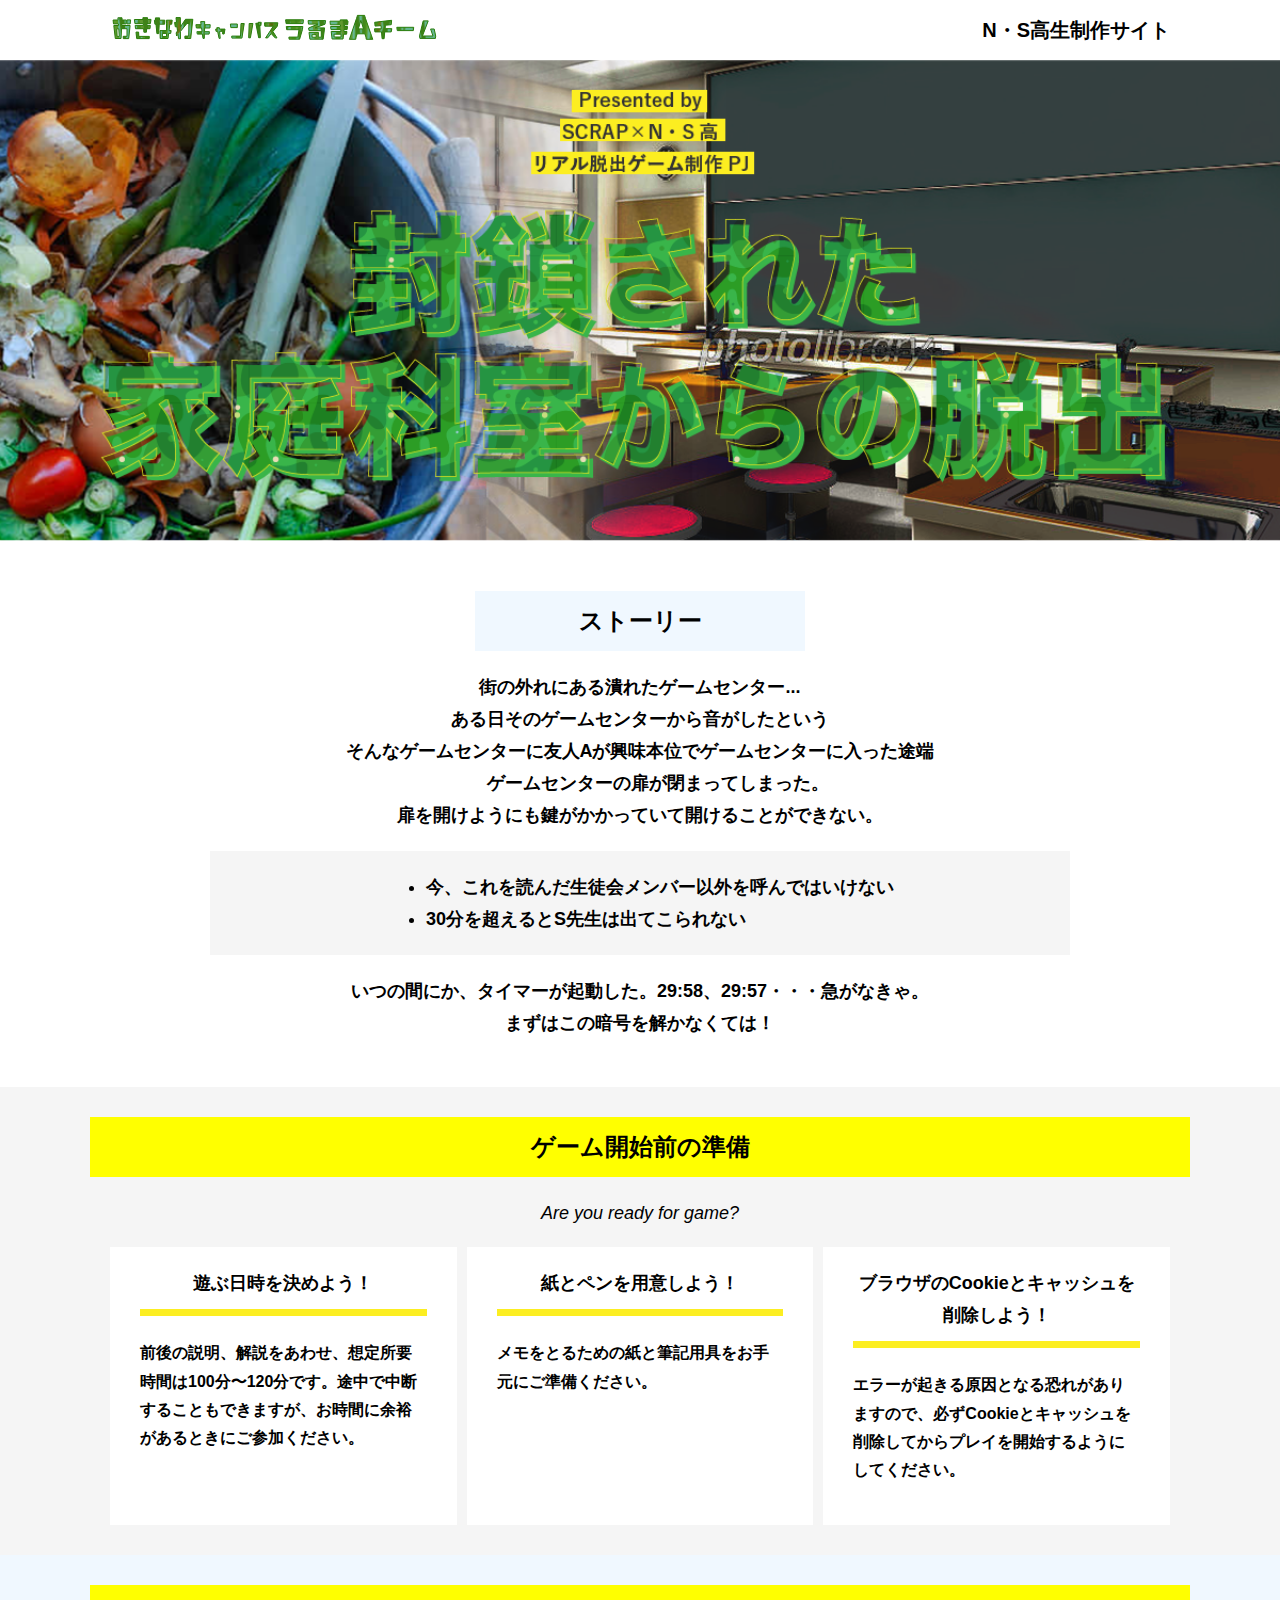
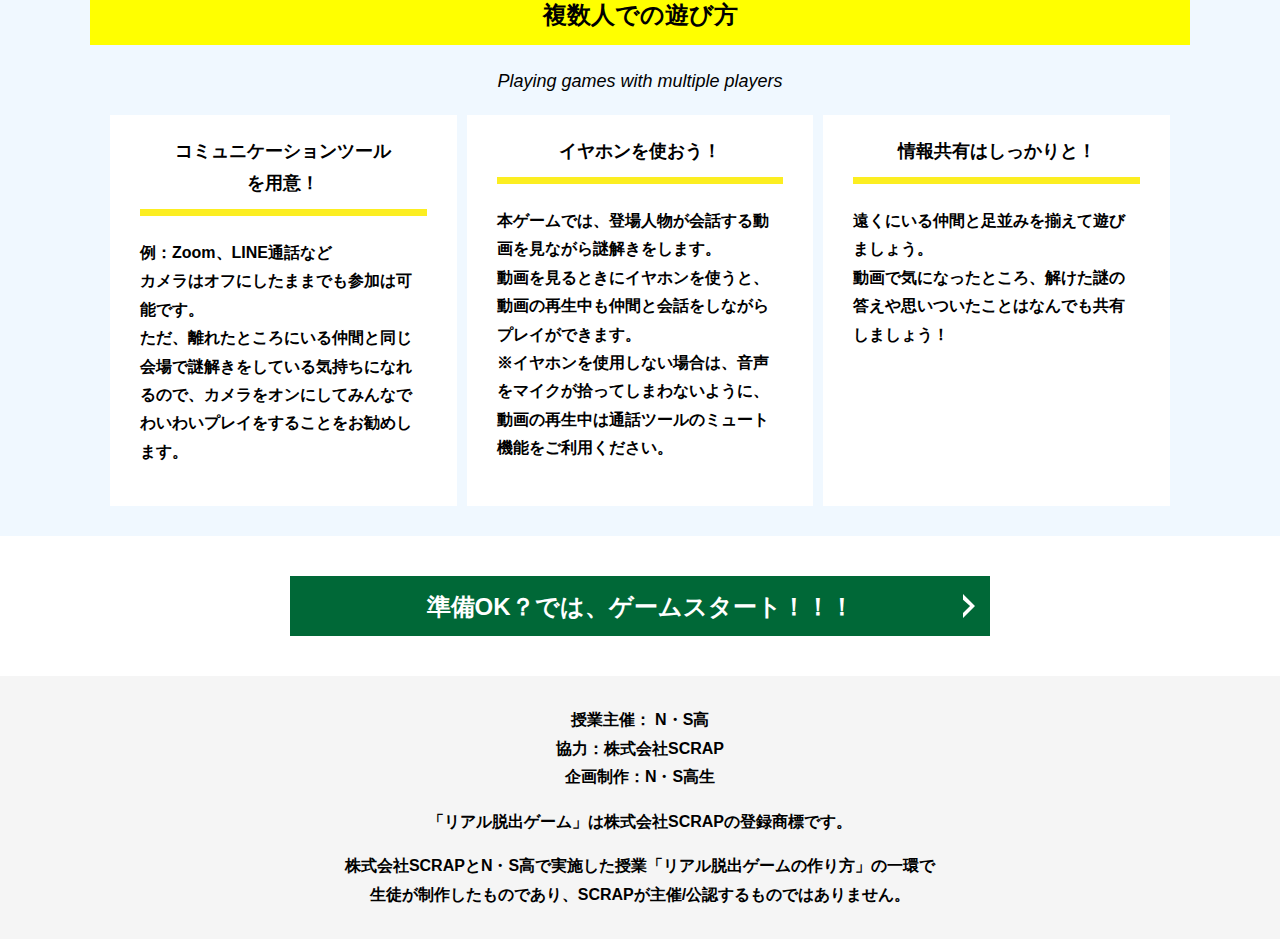
<file: index.html>
<!DOCTYPE html>
<html lang="ja">
<head>
  <meta charset="UTF-8">
  <meta http-equiv="X-UA-Compatible" content="IE=edge">
  <meta name="viewport" content="width=device-width, initial-scale=1.0">
  <title>ゲームセンターからの脱出 │ Project N</title>
  <link rel="stylesheet" href="assets/css/normalize.css">
  <link rel="stylesheet" href="assets/css/style.css">
</head>
<body>
  <svg width="0" height="0" class="hidden">
    <symbol xmlns="http://www.w3.org/2000/svg" viewBox="0 0 12.47 24.94" id="arrow" class="arrow_svg">
      <title>arrow</title>
      <polygon points="0 24.94 0 19.66 7.35 12.47 0 5.92 0 0 12.47 12.47 0 24.94"/>
    </symbol>
  </svg>
  <header class="header">
    <div class="container">
      <div class="header__logo"><img src="assets/images/logo.svg" alt="チームロゴ"></div>
      <div class="header__name">N・S高生制作サイト</div>
    </div>
  </header>
  <main class="main index-page">
    <!-- タイトルエリア　ここから -->
    <h1 class="main-title"><img src="assets/images/top-image.png" alt="Presented by SCRAP×N・S高リアル脱出ゲーム制作PJ ゲームセンターからの脱出"></h1>
    <!-- タイトルエリア　ここまで -->
    <section class="section section--story">
      <div class="container">
        <h2 class="section-title section-title--keycolor section-title--story">ストーリー</h2>
        <div class="story">
          <p class="text-center">街の外れにある潰れたゲームセンター...<br>
            ある日そのゲームセンターから音がしたという<br>
            そんなゲームセンターに友人Aが興味本位でゲームセンターに入った途端<br>
           　　ゲームセンターの扉が閉まってしまった。<br>
            扉を開けようにも鍵がかかっていて開けることができない。</p>
          <div class="story__note__outer bg-color--gray">
            <ul class="story__note">
              <li>今、これを読んだ生徒会メンバー以外を呼んではいけない</li>
              <li>30分を超えるとS先生は出てこられない</li>
            </ul>
          </div>
          <p class="text-center">いつの間にか、タイマーが起動した。29:58、29:57・・・急がなきゃ。<br>
            まずはこの暗号を解かなくては！</p>
        </div>
      </div>
    </section>
    <section class="section bg-color--gray">
      <div class="container">
        <h2 class="section-title">ゲーム開始前の準備</h2>
        <p class="font-eng text-center">Are you ready for game?</p>
        <!--
          class名"row"内のclass名"column"が横並びになります。
          改行する場合は以下のように追加してください。
          <div class="row">
            <div class="column">
              ～ 内容 ～
            </div>
          </div>
        -->
        <div class="row">
          <div class="column">
            <div class="card">
              <h3 class="card__title">遊ぶ日時を決めよう！</h3>
              <p class="card__content">前後の説明、解説をあわせ、想定所要時間は100分〜120分です。途中で中断することもできますが、お時間に余裕があるときにご参加ください。</p>
            </div>
          </div>
          <div class="column">
            <div class="card">
              <h3 class="card__title">紙とペンを用意しよう！</h3>
              <p class="card__content">メモをとるための紙と筆記用具をお手元にご準備ください。</p>
            </div>
          </div>
          <div class="column">
            <div class="card">
              <h3 class="card__title">ブラウザのCookieとキャッシュを<br>削除しよう！</h3>
              <p class="card__content">エラーが起きる原因となる恐れがありますので、必ずCookieとキャッシュを削除してからプレイを開始するようにしてください。</p>
            </div>
          </div>
        </div>
      </div>
    </section>
    <section class="section bg-color--keycolor">
      <div class="container">
        <h2 class="section-title">複数人での遊び方</h2>
        <p class="font-eng text-center">Playing games with multiple players</p>
        <div class="row">
          <div class="column">
            <div class="card">
              <h3 class="card__title">コミュニケーションツール<br>を用意！</h3>
              <p class="card__content">例：Zoom、LINE通話など<br>
                カメラはオフにしたままでも参加は可能です。<br>
                ただ、離れたところにいる仲間と同じ会場で謎解きをしている気持ちになれるので、カメラをオンにしてみんなでわいわいプレイをすることをお勧めします。</p>
            </div>
          </div>
          <div class="column">
            <div class="card">
              <h3 class="card__title">イヤホンを使おう！</h3>
              <p class="card__content">本ゲームでは、登場人物が会話する動画を見ながら謎解きをします。<br>
                動画を見るときにイヤホンを使うと、動画の再生中も仲間と会話をしながらプレイができます。<br>
                ※イヤホンを使用しない場合は、音声をマイクが拾ってしまわないように、動画の再生中は通話ツールのミュート機能をご利用ください。</p>
            </div>
          </div>
          <div class="column">
            <div class="card">
              <h3 class="card__title">情報共有はしっかりと！</h3>
              <p class="card__content">遠くにいる仲間と足並みを揃えて遊びましょう。<br>
                動画で気になったところ、解けた謎の答えや思いついたことはなんでも共有しましょう！</p>
            </div>
          </div>
        </div>
      </div>
    </section>
    <section class="section">
      <div class="container">
        <a class="btn" href="main.html">準備OK？では、ゲームスタート！！！<svg class="btn__arrow"><use xlink:href="#arrow"></use></svg></a>
      </div>
    </section>
  </main>
  <footer class="footer section bg-color--gray">
    <div class="container">
      <p class="text-center">授業主催： N・S高<br>協力：株式会社SCRAP<br>企画制作：N・S高生</p>
      <p class="text-center">「リアル脱出ゲーム」は株式会社SCRAPの登録商標です。</p>
      <p class="text-center">株式会社SCRAPとN・S高で実施した授業「リアル脱出ゲームの作り方」の一環で<br>生徒が制作したものであり、SCRAPが主催/公認するものではありません。</p>
    </div>
  </footer>
</body>
</html>
</file>
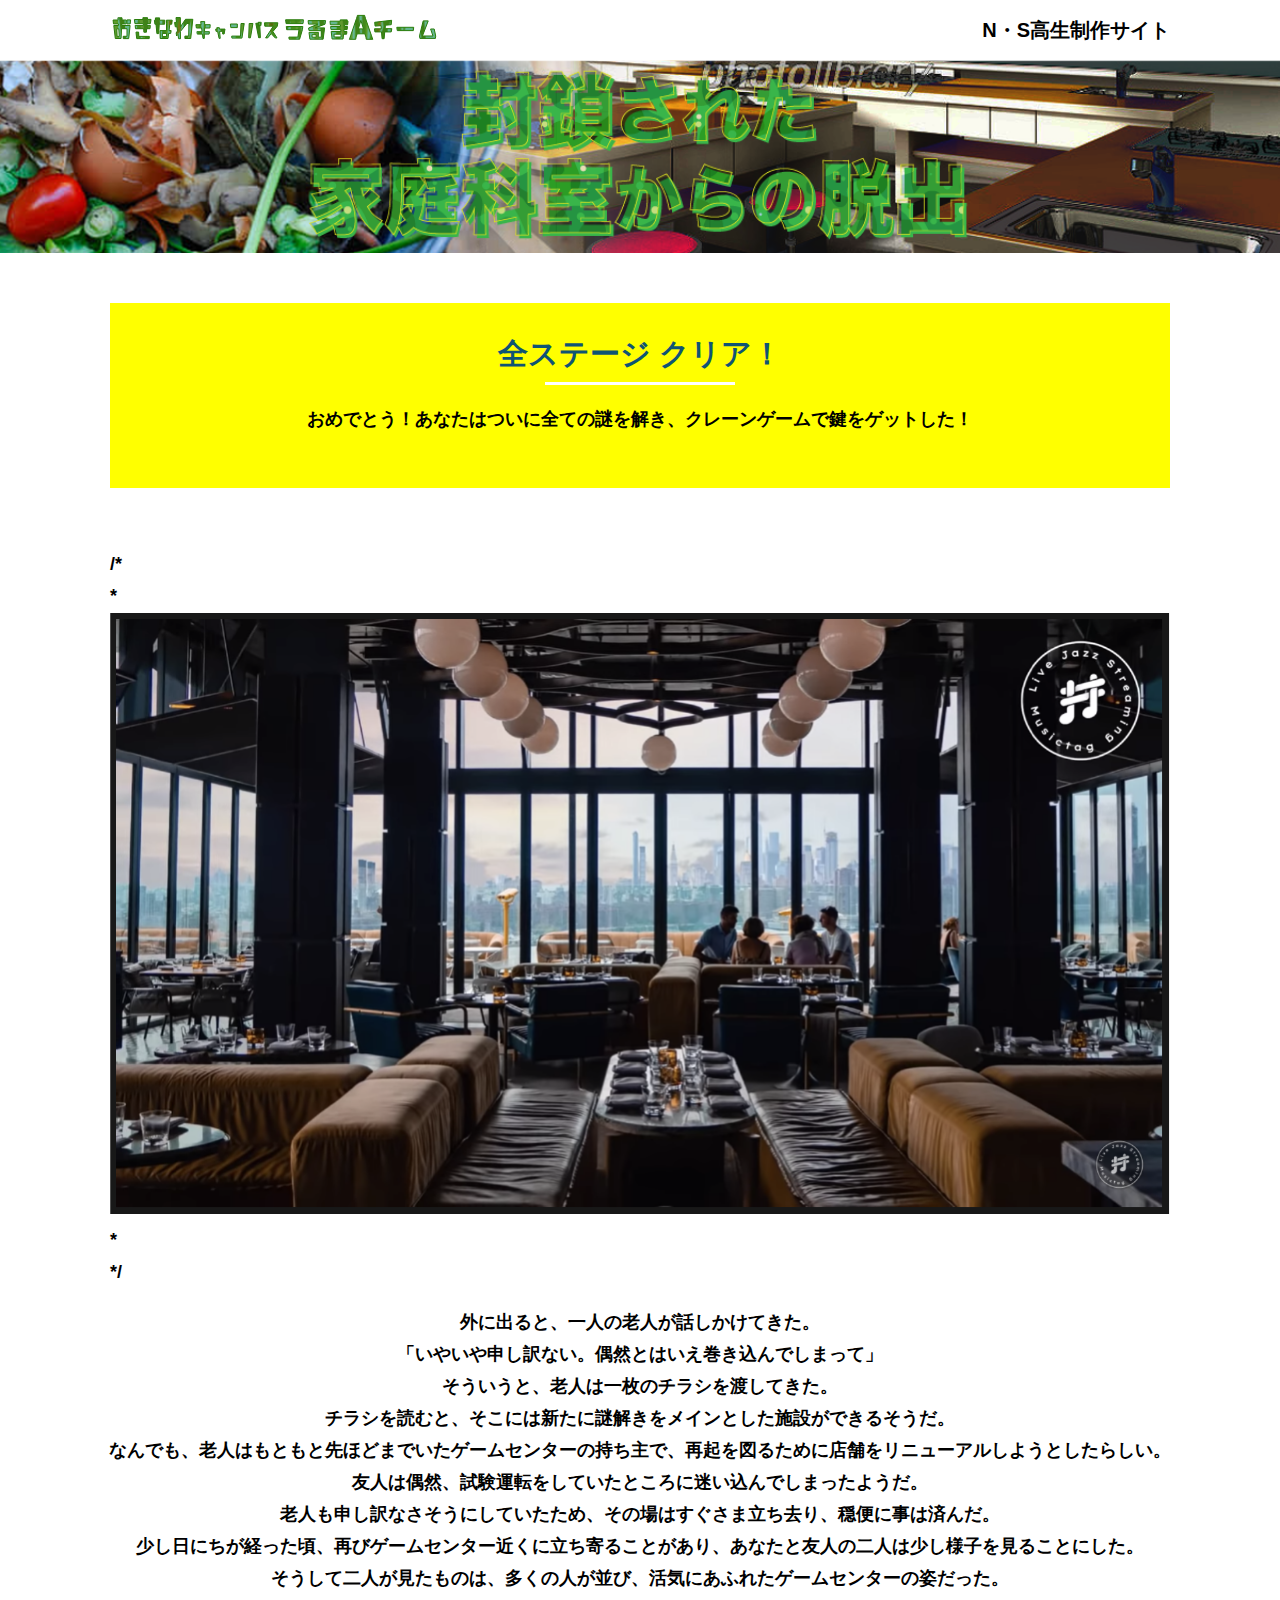
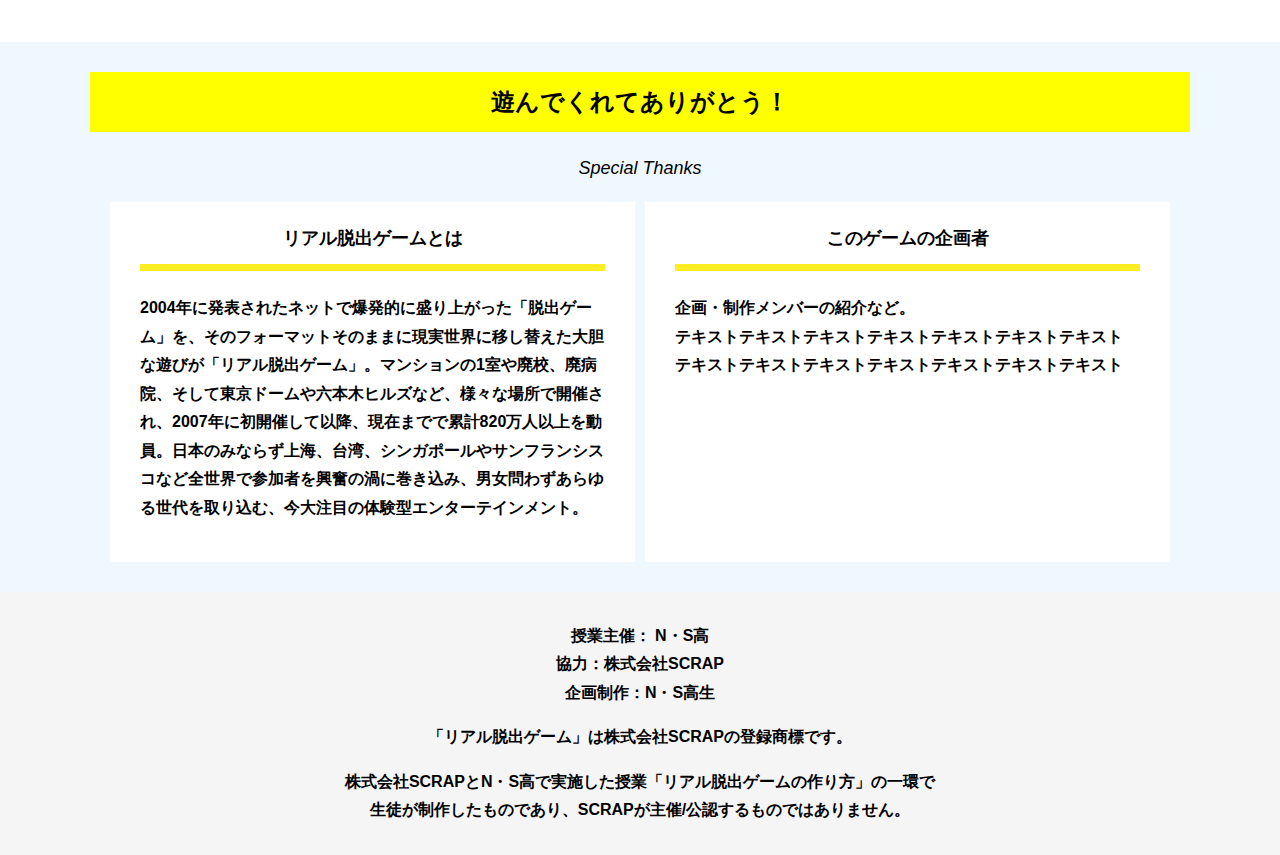
<file: final.html>
<!DOCTYPE html>
<html lang="ja">
<head>
  <meta charset="UTF-8">
  <meta http-equiv="X-UA-Compatible" content="IE=edge">
  <meta name="viewport" content="width=device-width, initial-scale=1.0">
  <title>ゲームセンターからの脱出 │ Project N</title>
  <link rel="stylesheet" href="assets/css/normalize.css">
  <link rel="stylesheet" href="assets/css/style.css">
</head>
<body>
  <header class="header">
    <div class="container">
      <div class="header__logo"><img src="assets/images/logo.svg" alt="チームロゴ"></div>
      <div class="header__name">N・S高生制作サイト</div>
    </div>
  </header>
  <main class="main final-page">
    <!-- タイトルエリア　ここから -->
    <h1 class="main-title"><img src="assets/images/main-image.png" alt="ゲームセンターからの脱出"></h1>
    <!-- タイトルエリア　ここまで -->
    <section class="section">
      <div class="container">
        <div class="box bg-color--subcolor">
          <h2 class="section-title--border">全ステージ クリア！</h2>
          <p class="text-center">おめでとう！あなたはついに全ての謎を解き、クレーンゲームで鍵をゲットした！</p>
        </div>
      </div>
    </section>
    <section class="section">
      <div class="container">
         /* <figure class="image__container">
          *   <img src="assets/images/stage.png" alt="">
          * </figure>
        */

<!--  YouTube貼り付け
            <div class="youtube__container">
              <div class="youtube">
                <iframe width="560" height="315" src="https://www.youtube.com/embed/IRyJe-0Uie0?controls=0" title="YouTube video player" frameborder="0" allow="accelerometer; autoplay; clipboard-write; encrypted-media; gyroscope; picture-in-picture" allowfullscreen></iframe>
              </div>
            </div>
Youtube貼り付けここまで-->
          
      </div>
         
        <p class="text-center">外に出ると、一人の老人が話しかけてきた。<br>
          「いやいや申し訳ない。偶然とはいえ巻き込んでしまって」<br>
          そういうと、老人は一枚のチラシを渡してきた。<br>
          チラシを読むと、そこには新たに謎解きをメインとした施設ができるそうだ。<br>
          なんでも、老人はもともと先ほどまでいたゲームセンターの持ち主で、再起を図るために店舗をリニューアルしようとしたらしい。
          <br>友人は偶然、試験運転をしていたところに迷い込んでしまったようだ。<br>
          老人も申し訳なさそうにしていたため、その場はすぐさま立ち去り、穏便に事は済んだ。<br>
          少し日にちが経った頃、再びゲームセンター近くに立ち寄ることがあり、あなたと友人の二人は少し様子を見ることにした。<br>
          そうして二人が見たものは、多くの人が並び、活気にあふれたゲームセンターの姿だった。</p>
      </div>
    </section>
    <section class="section bg-color--keycolor">
      <div class="container">
        <h2 class="section-title">遊んでくれてありがとう！</h2>
        <p class="font-eng text-center">Special Thanks</p>
        <div class="row">
          <div class="column">
            <div class="card">
              <h3 class="card__title">リアル脱出ゲームとは</h3>
              <p class="card__content">2004年に発表されたネットで爆発的に盛り上がった「脱出ゲーム」を、そのフォーマットそのままに現実世界に移し替えた大胆な遊びが「リアル脱出ゲーム」。マンションの1室や廃校、廃病院、そして東京ドームや六本木ヒルズなど、様々な場所で開催され、2007年に初開催して以降、現在までで累計820万人以上を動員。日本のみならず上海、台湾、シンガポールやサンフランシスコなど全世界で参加者を興奮の渦に巻き込み、男女問わずあらゆる世代を取り込む、今大注目の体験型エンターテインメント。</p>
            </div>
          </div>
          <div class="column">
            <div class="card">
              <h3 class="card__title">このゲームの企画者</h3>
              <p class="card__content">企画・制作メンバーの紹介など。<br>
                テキストテキストテキストテキストテキストテキストテキスト<br>
                テキストテキストテキストテキストテキストテキストテキスト</p>
            </div>
          </div>
        </div>
      </div>
    </section>
  </main>
  <footer class="footer section bg-color--gray">
    <div class="container">
        <p class="text-center">授業主催： N・S高<br>協力：株式会社SCRAP<br>企画制作：N・S高生</p>
        <p class="text-center">「リアル脱出ゲーム」は株式会社SCRAPの登録商標です。</p>
        <p class="text-center">株式会社SCRAPとN・S高で実施した授業「リアル脱出ゲームの作り方」の一環で<br>生徒が制作したものであり、SCRAPが主催/公認するものではありません。</p>
    </div>
  </footer>
</body>
</html>
</file>
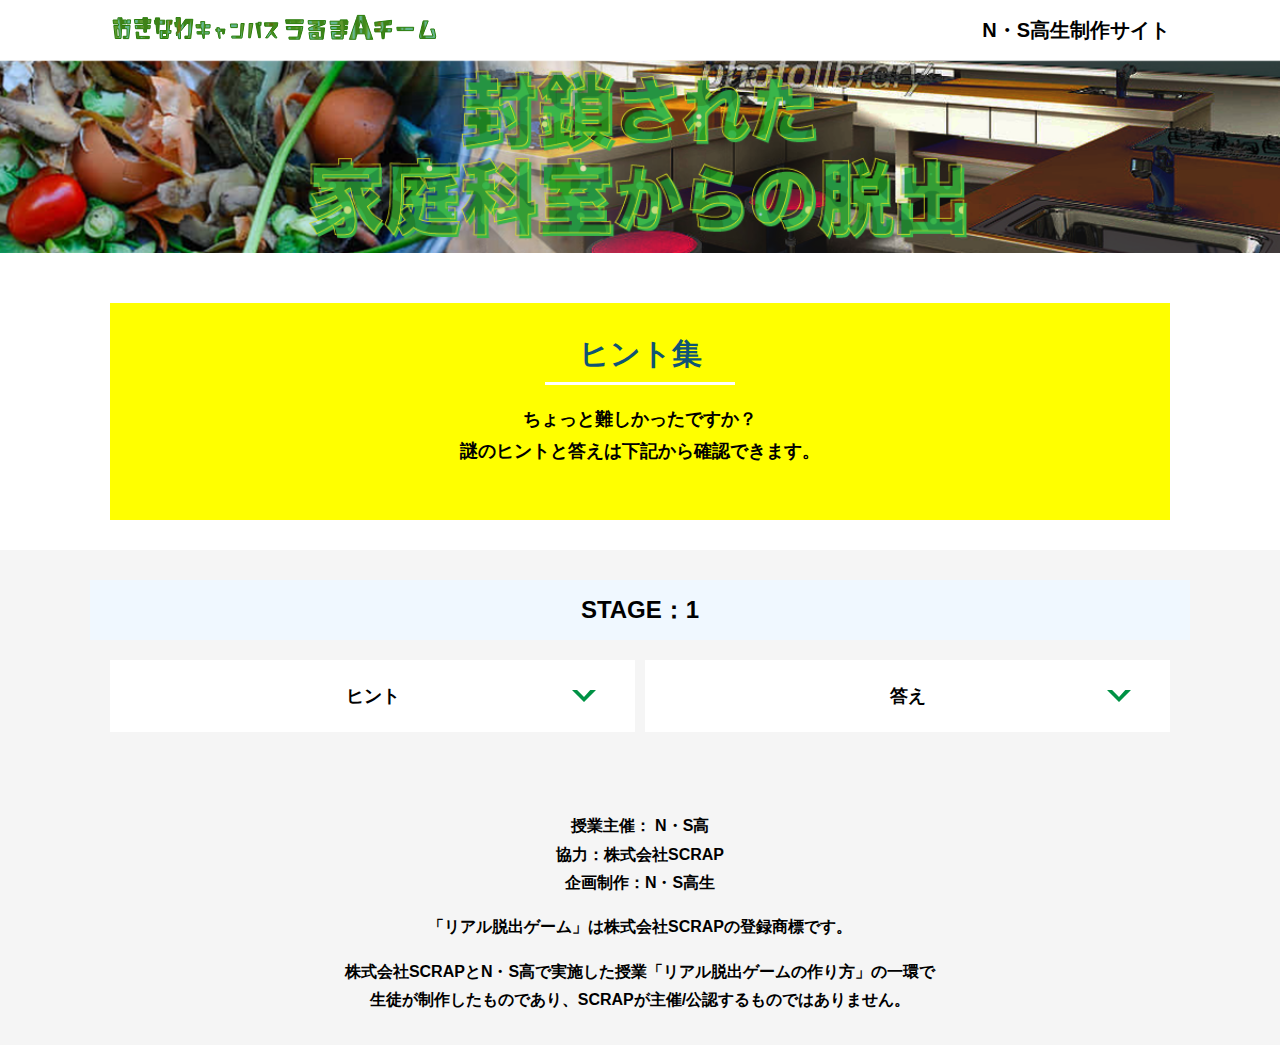
<file: hint1.html>
<!DOCTYPE html>
<html lang="ja">
<head>
  <meta charset="UTF-8">
  <meta http-equiv="X-UA-Compatible" content="IE=edge">
  <meta name="viewport" content="width=device-width, initial-scale=1.0">
  <title>ヒント │ 封鎖された家庭科室からの脱出 │ Project N</title>
  <link rel="stylesheet" href="assets/css/normalize.css">
  <link rel="stylesheet" href="assets/css/style.css">
</head>
<body>
  <svg width="0" height="0" class="hidden">
    <symbol xmlns="http://www.w3.org/2000/svg" viewBox="0 0 12.47 24.94" id="arrow" class="arrow_svg">
      <title>arrow</title>
      <polygon points="0 24.94 0 19.66 7.35 12.47 0 5.92 0 0 12.47 12.47 0 24.94"/>
    </symbol>
  </svg>
  <header class="header">
    <div class="container">
      <div class="header__logo"><img src="assets/images/logo.svg" alt="チームロゴ"></div>
      <div class="header__name">N・S高生制作サイト</div>
    </div>
  </header>
  <main class="main hint-page">
    <!-- タイトルエリア　ここから -->
    <h1 class="main-title"><img src="assets/images/main-image.png" alt="封鎖された家庭科室からの脱出"></h1>
    <!-- タイトルエリア　ここまで -->
    <section class="section">
      <div class="container">
        <div class="box bg-color--subcolor">
          <h2 class="section-title--border">ヒント集</h2>
          <p class="text-center">ちょっと難しかったですか？<br>
            謎のヒントと答えは下記から確認できます。</p>
        </div>
      </div>
    </section>
    <!-- STAGE1ヒント　ここから -->
    <section id="stage1" class="section bg-color--gray">
      <div class="container">
        <h2 class="section-title section-title--keycolor">STAGE：1</h2>
        <div class="row">
          <div class="column">
            <div class="card">
              <h3 class="card__title">ヒント<svg class="card__arrow"><use xlink:href="#arrow"></use></svg></h3>
              <p class="card__content">動画を最後までみてみよう！</p>
            </div>
          </div>
          <div class="column">
            <div class="card">
              <h3 class="card__title">答え<svg class="card__arrow"><use xlink:href="#arrow"></use></svg></h3>
              <p class="card__content">あああ</p>
            </div>
          </div>
        </div>
      </div>
    </section>
    <!-- STAGE1ヒント　ここまで -->
  </main>
  <footer class="footer section bg-color--gray">
    <div class="container">
        <p class="text-center">授業主催： N・S高<br>協力：株式会社SCRAP<br>企画制作：N・S高生</p>
        <p class="text-center">「リアル脱出ゲーム」は株式会社SCRAPの登録商標です。</p>
        <p class="text-center">株式会社SCRAPとN・S高で実施した授業「リアル脱出ゲームの作り方」の一環で<br>生徒が制作したものであり、SCRAPが主催/公認するものではありません。</p>
    </div>
  </footer>
  <script src="assets/js/hint.js"></script>
</body>
</html>
</file>
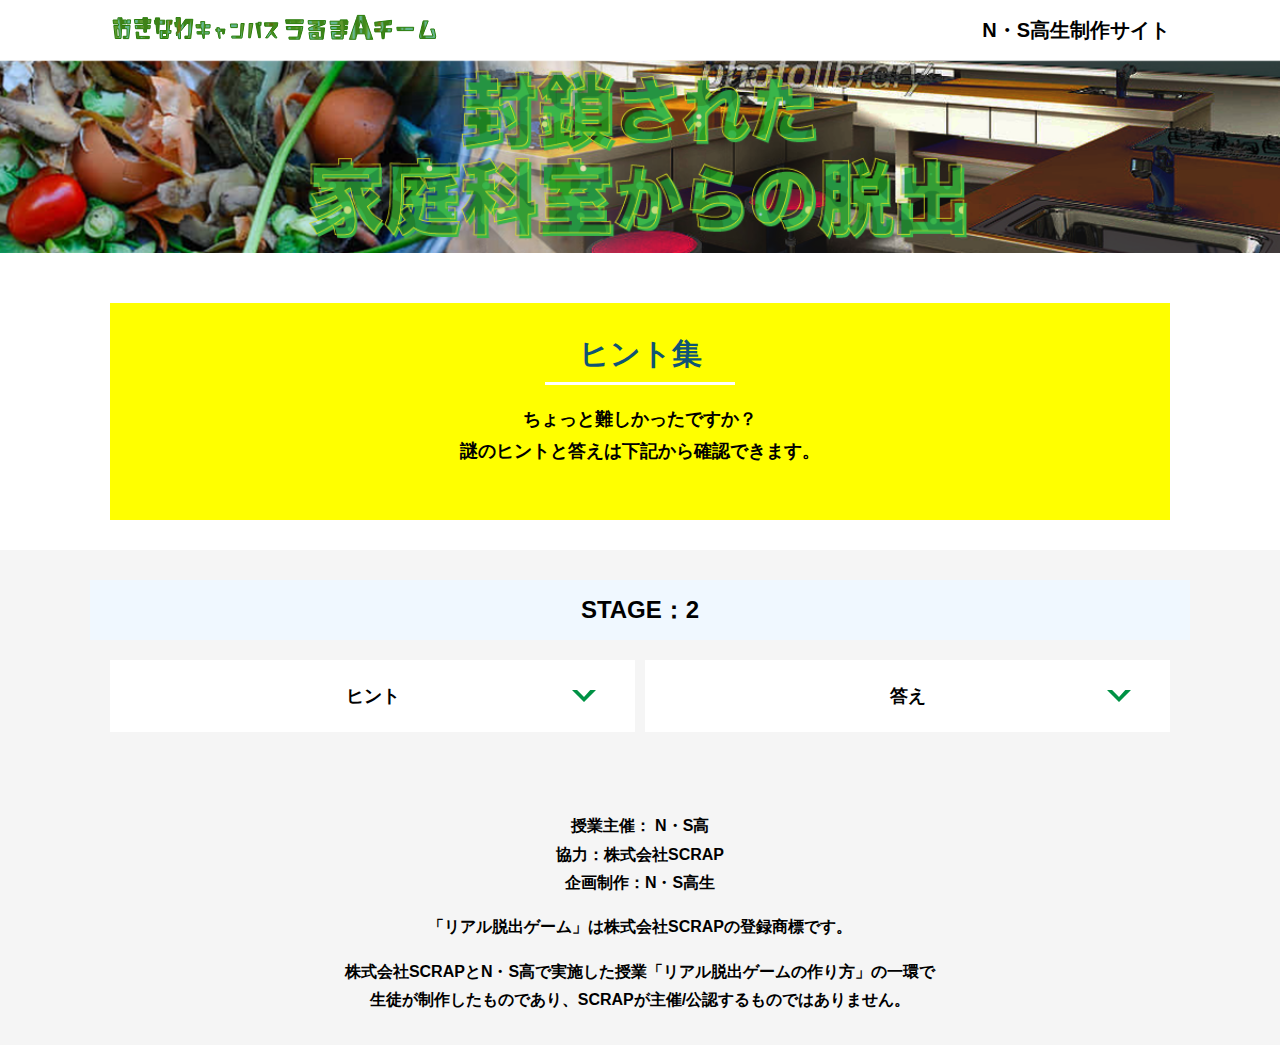
<file: hint2.html>
<!DOCTYPE html>
<html lang="ja">
<head>
  <meta charset="UTF-8">
  <meta http-equiv="X-UA-Compatible" content="IE=edge">
  <meta name="viewport" content="width=device-width, initial-scale=1.0">
  <title>ヒント │ 封鎖された家庭科室からの脱出 │ Project N</title>
  <link rel="stylesheet" href="assets/css/normalize.css">
  <link rel="stylesheet" href="assets/css/style.css">
</head>
<body>
  <svg width="0" height="0" class="hidden">
    <symbol xmlns="http://www.w3.org/2000/svg" viewBox="0 0 12.47 24.94" id="arrow" class="arrow_svg">
      <title>arrow</title>
      <polygon points="0 24.94 0 19.66 7.35 12.47 0 5.92 0 0 12.47 12.47 0 24.94"/>
    </symbol>
  </svg>
  <header class="header">
    <div class="container">
      <div class="header__logo"><img src="assets/images/logo.svg" alt="チームロゴ"></div>
      <div class="header__name">N・S高生制作サイト</div>
    </div>
  </header>
  <main class="main hint-page">
    <!-- タイトルエリア　ここから -->
    <h1 class="main-title"><img src="assets/images/main-image.png" alt="封鎖された家庭科室からの脱出"></h1>
    <!-- タイトルエリア　ここまで -->
    <section class="section">
      <div class="container">
        <div class="box bg-color--subcolor">
          <h2 class="section-title--border">ヒント集</h2>
          <p class="text-center">ちょっと難しかったですか？<br>
            謎のヒントと答えは下記から確認できます。</p>
        </div>
      </div>
    </section>
    <!-- STAGE2ヒント　ここから -->
    <section id="stage2" class="section bg-color--gray">
      <div class="container">
        <h2 class="section-title section-title--keycolor">STAGE：2</h2>
        <div class="row">
          <div class="column">
            <div class="card">
              <h3 class="card__title">ヒント<svg class="card__arrow"><use xlink:href="#arrow"></use></svg></h3>
              <p class="card__content">テキストテキストテキストテキストテキスト</p>
            </div>
              
 <!-- 2-2ヒント追加
            <div class="card">
              <h3 class="card__title">2-2ヒント<svg class="card__arrow"><use xlink:href="#arrow"></use></svg></h3>
              <p class="card__content">テキストテキストテキストテキストテキストテキストテキストテキストテキストテキスト</p>
            </div>
2-2ヒント追加ここまで -->

 <!-- 2-3ヒント追加
        　　 <div class="card">
              <h3 class="card__title">2-3ヒント<svg class="card__arrow"><use xlink:href="#arrow"></use></svg></h3>
              <p class="card__content">テキストテキストテキストテキストテキストテキストテキストテキストテキストテキスト</p>
            </div>
2-3ヒント追加ここまで -->
              
          </div>
          <div class="column">
            <div class="card">
              <h3 class="card__title">答え<svg class="card__arrow"><use xlink:href="#arrow"></use></svg></h3>
              <p class="card__content">いいい</p>
            </div>
              
<!-- 2-2答え追加
            <div class="card">
              <h3 class="card__title">2-2答え<svg class="card__arrow"><use xlink:href="#arrow"></use></svg></h3>
              <p class="card__content">ううう</p>
            </div>
2-2答え追加ここまで -->
              
<!-- 2-3答え追加          
            <div class="card">
              <h3 class="card__title">2-3答え<svg class="card__arrow"><use xlink:href="#arrow"></use></svg></h3>
              <p class="card__content">ううう</p>
            </div>
2-3答え追加ここまで -->
              
          </div>
        </div>
      </div>
    </section>
    <!-- STAGE2ヒント　ここまで -->
  </main>
  <footer class="footer section bg-color--gray">
    <div class="container">
        <p class="text-center">授業主催： N・S高<br>協力：株式会社SCRAP<br>企画制作：N・S高生</p>
        <p class="text-center">「リアル脱出ゲーム」は株式会社SCRAPの登録商標です。</p>
        <p class="text-center">株式会社SCRAPとN・S高で実施した授業「リアル脱出ゲームの作り方」の一環で<br>生徒が制作したものであり、SCRAPが主催/公認するものではありません。</p>
    </div>
  </footer>
  <script src="assets/js/hint.js"></script>
</body>
</html>
</file>
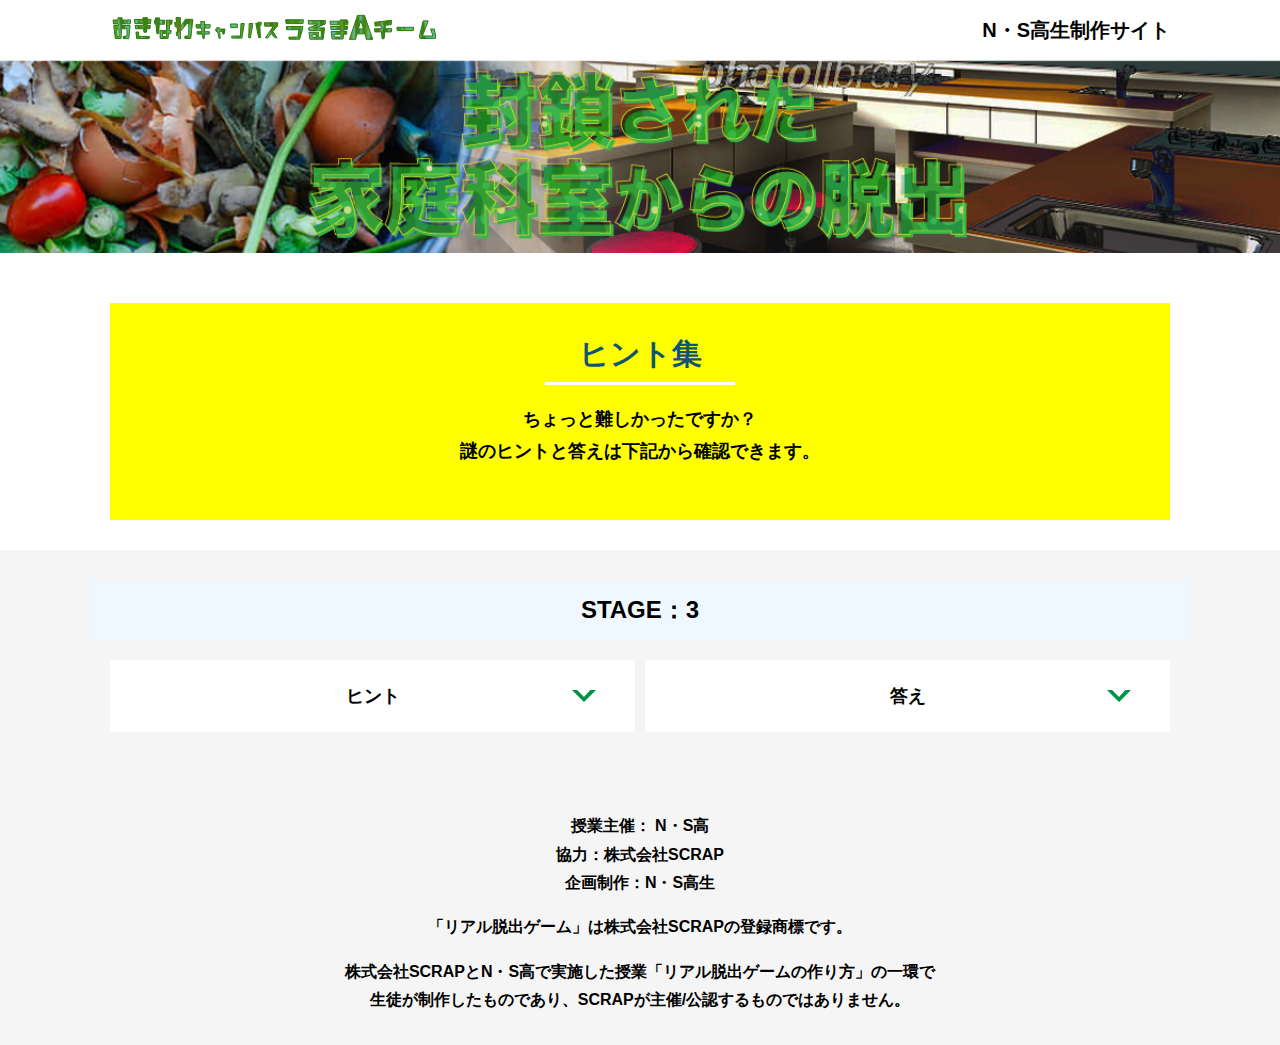
<file: hint3.html>
<!DOCTYPE html>
<html lang="ja">
<head>
  <meta charset="UTF-8">
  <meta http-equiv="X-UA-Compatible" content="IE=edge">
  <meta name="viewport" content="width=device-width, initial-scale=1.0">
  <title>ヒント │ ゲームセンターからの脱出 │ Project N</title>
  <link rel="stylesheet" href="assets/css/normalize.css">
  <link rel="stylesheet" href="assets/css/style.css">
</head>
<body>
  <svg width="0" height="0" class="hidden">
    <symbol xmlns="http://www.w3.org/2000/svg" viewBox="0 0 12.47 24.94" id="arrow" class="arrow_svg">
      <title>arrow</title>
      <polygon points="0 24.94 0 19.66 7.35 12.47 0 5.92 0 0 12.47 12.47 0 24.94"/>
    </symbol>
  </svg>
  <header class="header">
    <div class="container">
      <div class="header__logo"><img src="assets/images/logo.svg" alt="チームロゴ"></div>
      <div class="header__name">N・S高生制作サイト</div>
    </div>
  </header>
  <main class="main hint-page">
    <!-- タイトルエリア　ここから -->
    <h1 class="main-title"><img src="assets/images/main-image.png" alt="ゲームセンターからの脱出"></h1>
    <!-- タイトルエリア　ここまで -->
    <section class="section">
      <div class="container">
        <div class="box bg-color--subcolor">
          <h2 class="section-title--border">ヒント集</h2>
          <p class="text-center">ちょっと難しかったですか？<br>
            謎のヒントと答えは下記から確認できます。</p>
        </div>
      </div>
    </section>
    <!-- STAGE3ヒント　ここから -->
    <section id="stage3" class="section bg-color--gray">
      <div class="container">
        <h2 class="section-title section-title--keycolor">STAGE：3</h2>
        <div class="row">
          <div class="column">
            <div class="card">
              <h3 class="card__title">ヒント<svg class="card__arrow"><use xlink:href="#arrow"></use></svg></h3>
              <p class="card__content">スタート(青)からゴール(赤)まで最短ルートで向かおう<br>
              なにか数字が出てくるぞ</p>
            </div>
              
 <!-- 3-2ヒント追加
            <div class="card">
              <h3 class="card__title">3-2ヒント<svg class="card__arrow"><use xlink:href="#arrow"></use></svg></h3>
              <p class="card__content">テキストテキストテキストテキストテキストテキストテキストテキストテキストテキスト</p>
            </div>
3-2ヒント追加ここまで -->

 <!-- 3-3ヒント追加
        　　 <div class="card">
              <h3 class="card__title">3-3ヒント<svg class="card__arrow"><use xlink:href="#arrow"></use></svg></h3>
              <p class="card__content">テキストテキストテキストテキストテキストテキストテキストテキストテキストテキスト</p>
            </div>
3-3ヒント追加ここまで -->
              
          </div>
          <div class="column">
            <div class="card">
              <h3 class="card__title">答え<svg class="card__arrow"><use xlink:href="#arrow"></use></svg></h3>
              <p class="card__content">716</p>
            </div>

 <!-- 3-2答え追加
            <div class="card">
              <h3 class="card__title">3-2答え<svg class="card__arrow"><use xlink:href="#arrow"></use></svg></h3>
              <p class="card__content">ううう</p>
            </div>
3-2答え追加ここまで -->
              
<!-- 3-3答え追加          
            <div class="card">
              <h3 class="card__title">2-3答え<svg class="card__arrow"><use xlink:href="#arrow"></use></svg></h3>
              <p class="card__content">ううう</p>
            </div>
3-3答え追加ここまで -->
              
          </div>
        </div>
      </div>
    </section>
    <!-- STAGE3ヒント　ここまで -->
  </main>
  <footer class="footer section bg-color--gray">
    <div class="container">
        <p class="text-center">授業主催： N・S高<br>協力：株式会社SCRAP<br>企画制作：N・S高生</p>
        <p class="text-center">「リアル脱出ゲーム」は株式会社SCRAPの登録商標です。</p>
        <p class="text-center">株式会社SCRAPとN・S高で実施した授業「リアル脱出ゲームの作り方」の一環で<br>生徒が制作したものであり、SCRAPが主催/公認するものではありません。</p>
    </div>
  </footer>
  <script src="assets/js/hint.js"></script>
</body>
</html>
</file>
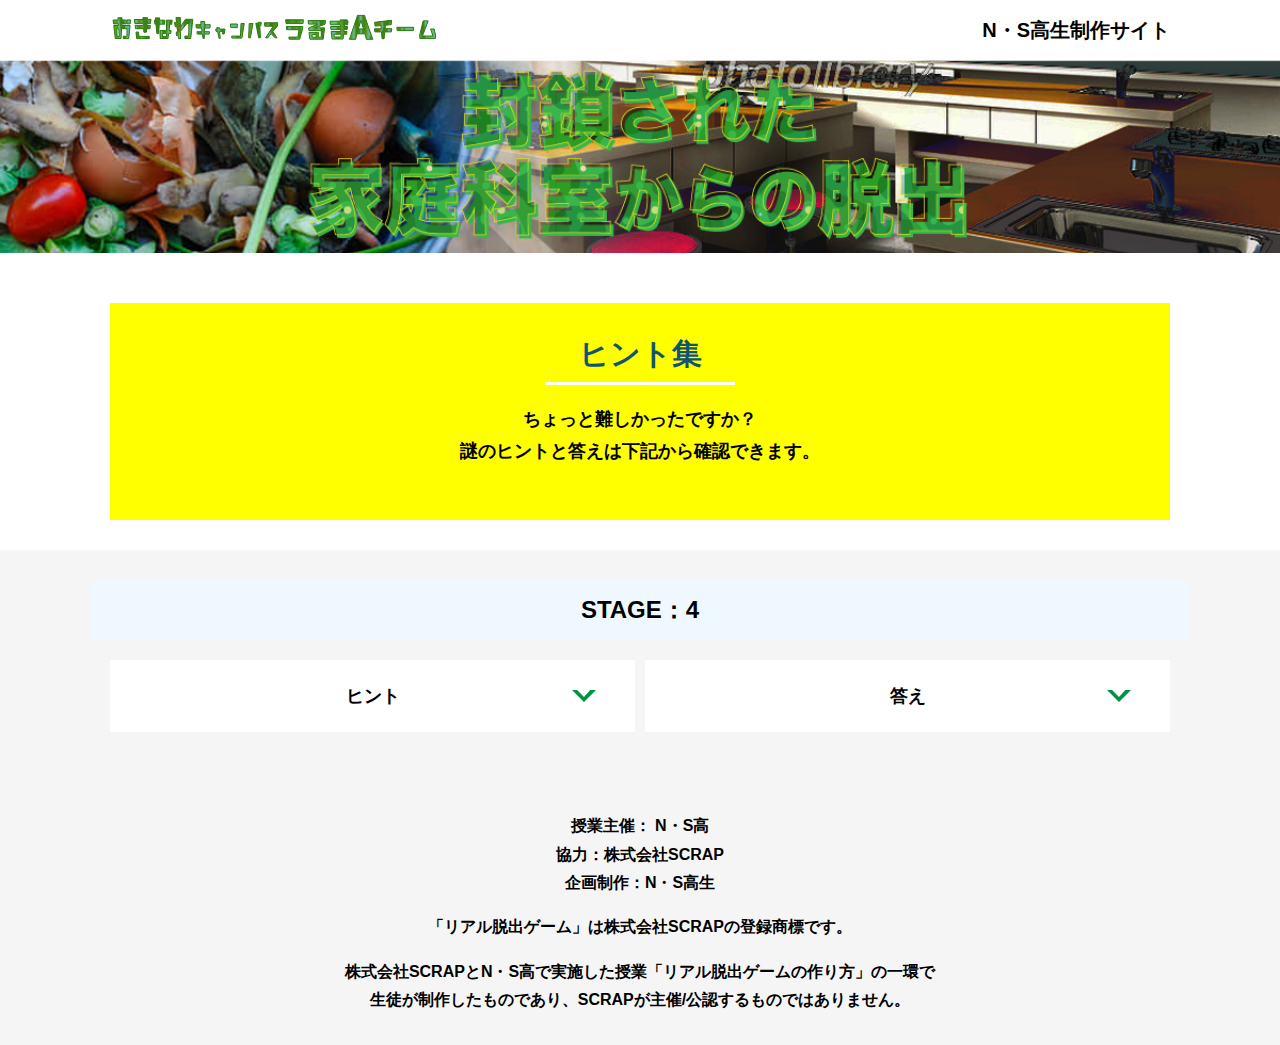
<file: hint4.html>
<!DOCTYPE html>
<html lang="ja">
<head>
  <meta charset="UTF-8">
  <meta http-equiv="X-UA-Compatible" content="IE=edge">
  <meta name="viewport" content="width=device-width, initial-scale=1.0">
  <title>ヒント │ ゲームセンターからの脱出 │ Project N</title>
  <link rel="stylesheet" href="assets/css/normalize.css">
  <link rel="stylesheet" href="assets/css/style.css">
</head>
<body>
  <svg width="0" height="0" class="hidden">
    <symbol xmlns="http://www.w3.org/2000/svg" viewBox="0 0 12.47 24.94" id="arrow" class="arrow_svg">
      <title>arrow</title>
      <polygon points="0 24.94 0 19.66 7.35 12.47 0 5.92 0 0 12.47 12.47 0 24.94"/>
    </symbol>
  </svg>
  <header class="header">
    <div class="container">
      <div class="header__logo"><img src="assets/images/logo.svg" alt="チームロゴ"></div>
      <div class="header__name">N・S高生制作サイト</div>
    </div>
  </header>
  <main class="main hint-page">
    <!-- タイトルエリア　ここから -->
    <h1 class="main-title"><img src="assets/images/main-image.png" alt="ゲームセンターからの脱出"></h1>
    <!-- タイトルエリア　ここまで -->
    <section class="section">
      <div class="container">
        <div class="box bg-color--subcolor">
          <h2 class="section-title--border">ヒント集</h2>
          <p class="text-center">ちょっと難しかったですか？<br>
            謎のヒントと答えは下記から確認できます。</p>
        </div>
      </div>
    </section>
    <!-- STAGE4ヒント　ここから -->
    <section id="stage4" class="section bg-color--gray">
      <div class="container">
        <h2 class="section-title section-title--keycolor">STAGE：4</h2>
        <div class="row">
          <div class="column">
            <div class="card">
              <h3 class="card__title">ヒント<svg class="card__arrow"><use xlink:href="#arrow"></use></svg></h3>
              <p class="card__content">ブロックを壊すと文字が浮き出てくるよ</p>
            </div>
              
 <!-- 3-2ヒント追加
            <div class="card">
              <h3 class="card__title">4-2ヒント<svg class="card__arrow"><use xlink:href="#arrow"></use></svg></h3>
              <p class="card__content">テキストテキストテキストテキストテキストテキストテキストテキストテキストテキスト</p>
            </div>
3-2ヒント追加ここまで -->

 <!-- 3-3ヒント追加
        　　 <div class="card">
              <h3 class="card__title">4-3ヒント<svg class="card__arrow"><use xlink:href="#arrow"></use></svg></h3>
              <p class="card__content">テキストテキストテキストテキストテキストテキストテキストテキストテキストテキスト</p>
            </div>
3-3ヒント追加ここまで -->
              
          </div>
          <div class="column">
            <div class="card">
              <h3 class="card__title">答え<svg class="card__arrow"><use xlink:href="#arrow"></use></svg></h3>
              <p class="card__content">こたえ</p>
            </div>
              
          </div>
        </div>
      </div>
    </section>
    <!-- STAGE3ヒント　ここまで -->
  </main>
  <footer class="footer section bg-color--gray">
    <div class="container">
        <p class="text-center">授業主催： N・S高<br>協力：株式会社SCRAP<br>企画制作：N・S高生</p>
        <p class="text-center">「リアル脱出ゲーム」は株式会社SCRAPの登録商標です。</p>
        <p class="text-center">株式会社SCRAPとN・S高で実施した授業「リアル脱出ゲームの作り方」の一環で<br>生徒が制作したものであり、SCRAPが主催/公認するものではありません。</p>
    </div>
  </footer>
  <script src="assets/js/hint.js"></script>
</body>
</html>
</file>
<file: assets/css/style.css>
@charset "UTF-8";
/****************************
 * 共通CSSのテンプレートです。
*****************************/
*,
*::before,
*::after {
  -webkit-box-sizing: border-box;
          box-sizing: border-box;
}

html {
  font-size: 18px;
  -webkit-box-sizing: border-box;
          box-sizing: border-box;
}

body {
  overflow-x: hidden;
  font-family: "游ゴシック体", "Yu Gothic", YuGothic, "ヒラギノ角ゴ Pro", "Hiragino Kaku Gothic Pro", "メイリオ", "Meiryo", sans-serif;
  font-size: 18px;
  line-height: 1.77778;
  font-weight: bold;
  text-decoration: none;
  border: none;
  list-style: none;
  color: #000;
  margin: 0;
}

img {
  width: 100%;
}

figure {
  margin: 0;
}

figcaption {
  margin-top: 30px;
  font-size: 14px;
}

@media screen and (max-width: 767px) {
  figcaption {
    font-size: 13px;
  }
}

input[type=text] {
  font-size: 18px;
  border: none;
  padding: 25px 35px;
  display: block;
  margin: 0 auto;
  max-width: 580px;
  width: 100%;
}

::-webkit-input-placeholder {
  color: #999;
}

:-ms-input-placeholder {
  color: #999;
}

::-ms-input-placeholder {
  color: #999;
}

::placeholder {
  color: #999;
}

button {
  cursor: pointer;
  display: block;
  border: none;
  margin: 0 auto;
  background-color: #006837;
  color: #fff;
  width: 287px;
  height: 55px;
}

/*******************
* Layout
*******************/
.section {
  padding-top: 30px;
  padding-bottom: 30px;
}

.section--clear {
  /* ステージクリア画面 */
  position: fixed;
  display: none;
  /* 読み込み時に一瞬表示されるのを防ぐ */
  -webkit-box-pack: center;
      -ms-flex-pack: center;
          justify-content: center;
  -webkit-box-align: center;
      -ms-flex-align: center;
          align-items: center;
  top: 0;
  bottom: 0;
  left: 0;
  right: 0;
  z-index: 200;
}

.section--clear.isClear {
  display: -webkit-box;
  display: -ms-flexbox;
  display: flex;
}

.container {
  width: 1100px;
  padding-left: 20px;
  padding-right: 20px;
  margin: 0 auto;
}

@media screen and (max-width: 1100px) {
  .container {
    width: calc(100% - 40px);
  }
}

.row {
  display: -webkit-box;
  display: -ms-flexbox;
  display: flex;
  -ms-flex-line-pack: stretch;
      align-content: stretch;
  gap: 10px;
}

.row + .row {
  margin-top: 20px;
}

.column {
  width: 100%;
}

.card {
  background-color: #fff;
  margin-bottom: 20px;
  height: 100%;
}

.card__title {
  font-size: 18px;
  text-align: center;
  margin: 0;
  padding: 20px 30px;
  position: relative;
  cursor: pointer;
}

.card__content {
  -webkit-transition: all 0.3s;
  transition: all 0.3s;
  font-size: 16px;
  padding: 20px 30px;
  margin: 0;
  position: relative;
}

.card__content::before {
  display: block;
  content: '';
  width: calc(100% - 60px);
  height: 7px;
  background-color: #fcee21;
  position: absolute;
  top: -10px;
  left: 30px;
}

.hint-page .card {
  height: auto;
}

.hint-page .card__content {
  display: none;
  text-align: center;
}

.hint-page .card__arrow {
  position: absolute;
  top: calc(50% - 12px);
  right: 45px;
  -webkit-transform: rotate(90deg);
          transform: rotate(90deg);
  -webkit-transition: all 0.3s;
  transition: all 0.3s;
  fill: #009245;
  width: 12px;
  height: 24px;
}

.hint-page .card.is-open .card__content {
  display: block;
}

.hint-page .card.is-open .card__arrow {
  -webkit-transform: rotate(-90deg);
          transform: rotate(-90deg);
}

.box {
  padding: 35px 30px;
}

.youtube {
  position: relative;
  width: 100%;
  padding-top: 56.25%;
}

.youtube iframe {
  position: absolute;
  top: 0;
  left: 0;
  width: 100%;
  height: 100%;
}

.youtube__container {
  max-width: 800px;
  margin: 0 auto;
}

/*********************
* Color
*********************/
.bg-color--keycolor {
  background-color: #f0f8ff;
}

.bg-color--subcolor {
  background-color: #ffff00;
}

.bg-color--gray {
  background-color: #f5f5f5;
}

/*********************
* title
**********************/
.main-title {
  margin: 0;
}

.sub-title {
  text-align: center;
  font-size: 18px;
  line-height: 1.66667;
}

.sub-title__bg {
  background-color: #fcee21;
  padding-left: 1rem;
  padding-right: 1rem;
}

.section-title {
  font-size: 24px;
  line-height: 1.75;
  text-align: center;
  padding: 9px 20px;
  background-color: #ffff00;
  margin: 0 -20px 20px -20px;
}

.section-title__stage {
  display: inline-block;
  margin-right: 2rem;
}

.section-title--keycolorlight {
  background-color: #8cc63f;
}

.section-title--keycolorlight .section-title__stage {
  color: #fff;
}

.section-title--keycolor {
  background-color: #f0f8ff;
}

.section-title--story {
  width: 330px;
  margin: 0 auto 20px;
}

.section-title--border {
  position: relative;
  font-size: 30px;
  text-align: center;
  line-height: 1.06667;
  margin: 0;
  padding-bottom: 15px;
  color: #0F5474;
}

.section-title--border::after {
  position: absolute;
  bottom: 0;
  left: calc(50% - 95px);
  display: block;
  content: '';
  background-color: #fff;
  height: 2.6px;
  width: 190px;
}

/******************
* text
******************/
.font-eng {
  font-style: italic;
  font-weight: normal;
}

/*************************
* Button
*************************/
.btn {
  display: block;
  text-decoration: none;
  cursor: pointer;
  background-color: #006837;
  color: #fff;
  font-size: 24px;
  line-height: 1.54167;
  text-align: center;
  padding: 11.5px;
  width: calc(100% - 40px);
  max-width: 700px;
  margin: 10px auto;
  position: relative;
}

.btn:hover {
  opacity: 0.7;
}

.btn__arrow {
  position: absolute;
  top: calc(50% - 12px);
  right: 15px;
  fill: #fff;
  width: 12px;
  height: 24px;
}

/****************
* header
*****************/
.header {
  background-color: #fff;
  height: 60px;
}

.header .container {
  display: -webkit-box;
  display: -ms-flexbox;
  display: flex;
  -webkit-box-pack: justify;
      -ms-flex-pack: justify;
          justify-content: space-between;
  -webkit-box-align: center;
      -ms-flex-align: center;
          align-items: center;
  height: 100%;
}

.header__logo {
  width: 330px;
  height: 42px;
}

.header__name {
  font-size: 20px;
  line-height: 1.1;
}

.footer {
  font-size: 16px;
}

.footer p:first-child {
  margin-top: 0;
}

.footer p:last-child {
  margin-bottom: 0;
}

/********************
* main
********************/
.story__note {
  margin: 0;
}

.story__note__outer {
  width: 860px;
  display: -webkit-box;
  display: -ms-flexbox;
  display: flex;
  padding: 20px;
  margin: 20px auto;
  -webkit-box-pack: center;
      -ms-flex-pack: center;
          justify-content: center;
}

@media screen and (max-width: 940px) {
  .story__note__outer {
    width: 100%;
  }
}

.stage-column__container + .stage-column__container {
  border-top: 2px solid #fff;
}

.answer {
  font-size: 18px;
  margin-bottom: 20px;
  line-height: 80px;
  word-spacing: 20px;
}

.err-message {
  color: #c1272d;
  font-size: 18px;
  text-align: center;
}

.link-hint {
  text-align: center;
  display: block;
  margin-top: 20px;
}

.clear-message {
  background-color: #d9e021;
  padding: 30px 30px 60px;
  position: relative;
}

.clear-message__title {
  position: relative;
  display: block;
  text-align: center;
  color: #006837;
  font-size: 30px;
  padding-bottom: 10px;
  margin-bottom: 35px;
}

.clear-message__title::after {
  content: '';
  position: absolute;
  display: block;
  width: 183px;
  height: 2px;
  background-color: #fff;
  bottom: 0;
  left: calc(50% - (183px/2));
}

.clear-message__content {
  text-align: center;
}

.clear-message__btn {
  position: absolute;
  bottom: -30px;
  left: calc(50% - 144px);
  width: 288px;
  margin: 0;
}

/********************
* Utility
********************/
.text-center {
  text-align: center;
}

.text-left {
  text-align: left;
}

.text-right {
  text-align: right;
}

.hidden {
  display: none;
}
/*# sourceMappingURL=style.css.map */
</file>
